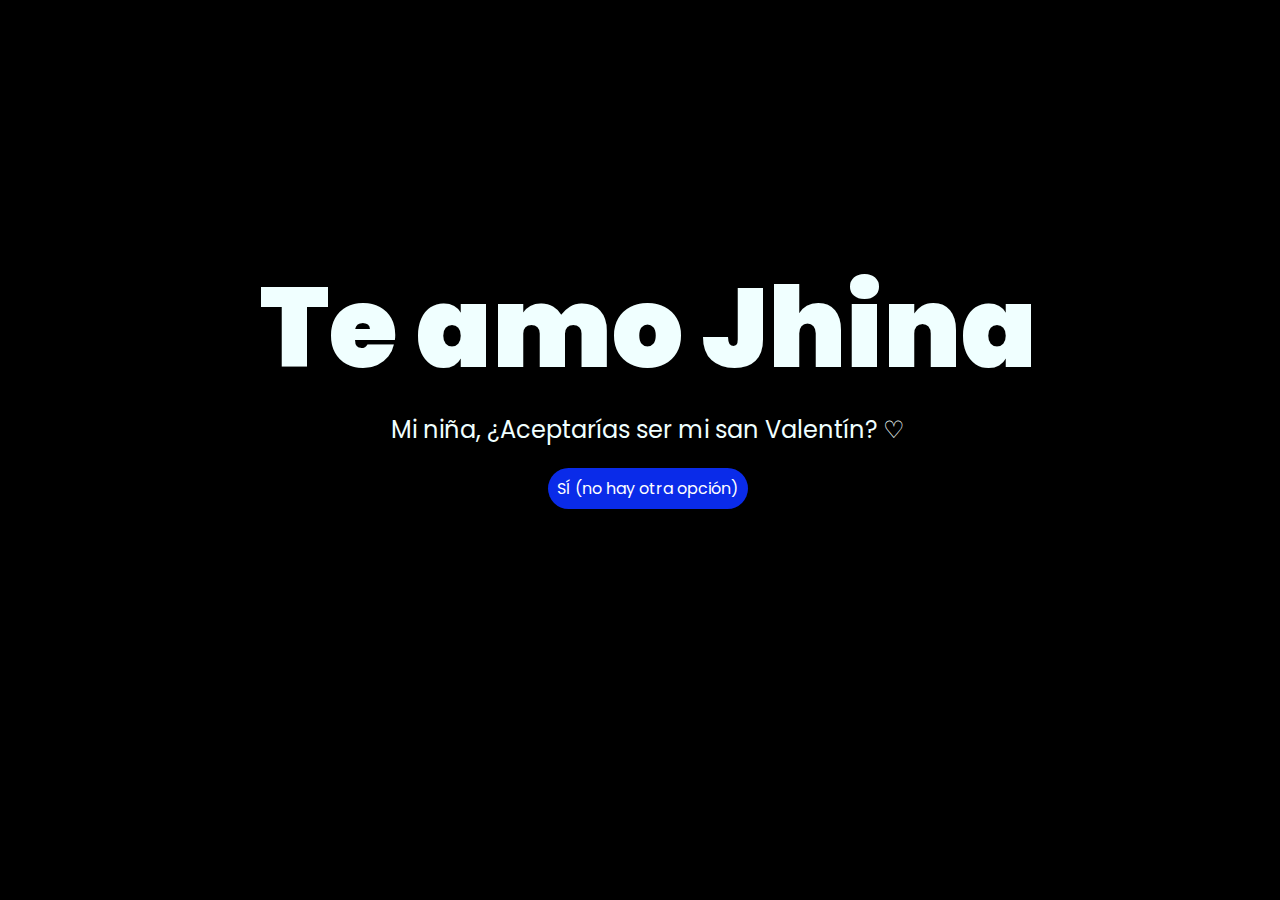
<file: index.html>
<!DOCTYPE html>
<html lang="es">

<head>
    <meta charset="UTF-8">
    <meta http-equiv="X-UA-Compatible" content="IE=edge">
    <meta name="viewport" content="width=device-width, initial-scale=1.0">
    <link rel="stylesheet" href="css/style.css">
    <link rel="icon" href="img/flowers.png" type="image/x-icon">
    <title>Flowers</title>
</head>

<body>
    <div class="greetings">
        <span>Te</span>
        <span>amo</span>
        <span>Jhina</span>

    </div>
    <div class="description">
        <span>Mi niña, ¿Aceptarías ser mi san Valentín? ♡</span>
    </div>
    <div class="button">
        <button class="botones">
            <a href="flower.html" style="color: #fff;">SÍ (no hay otra opción)</a>
        </button>
    </div>

</body>

</html>
</file>
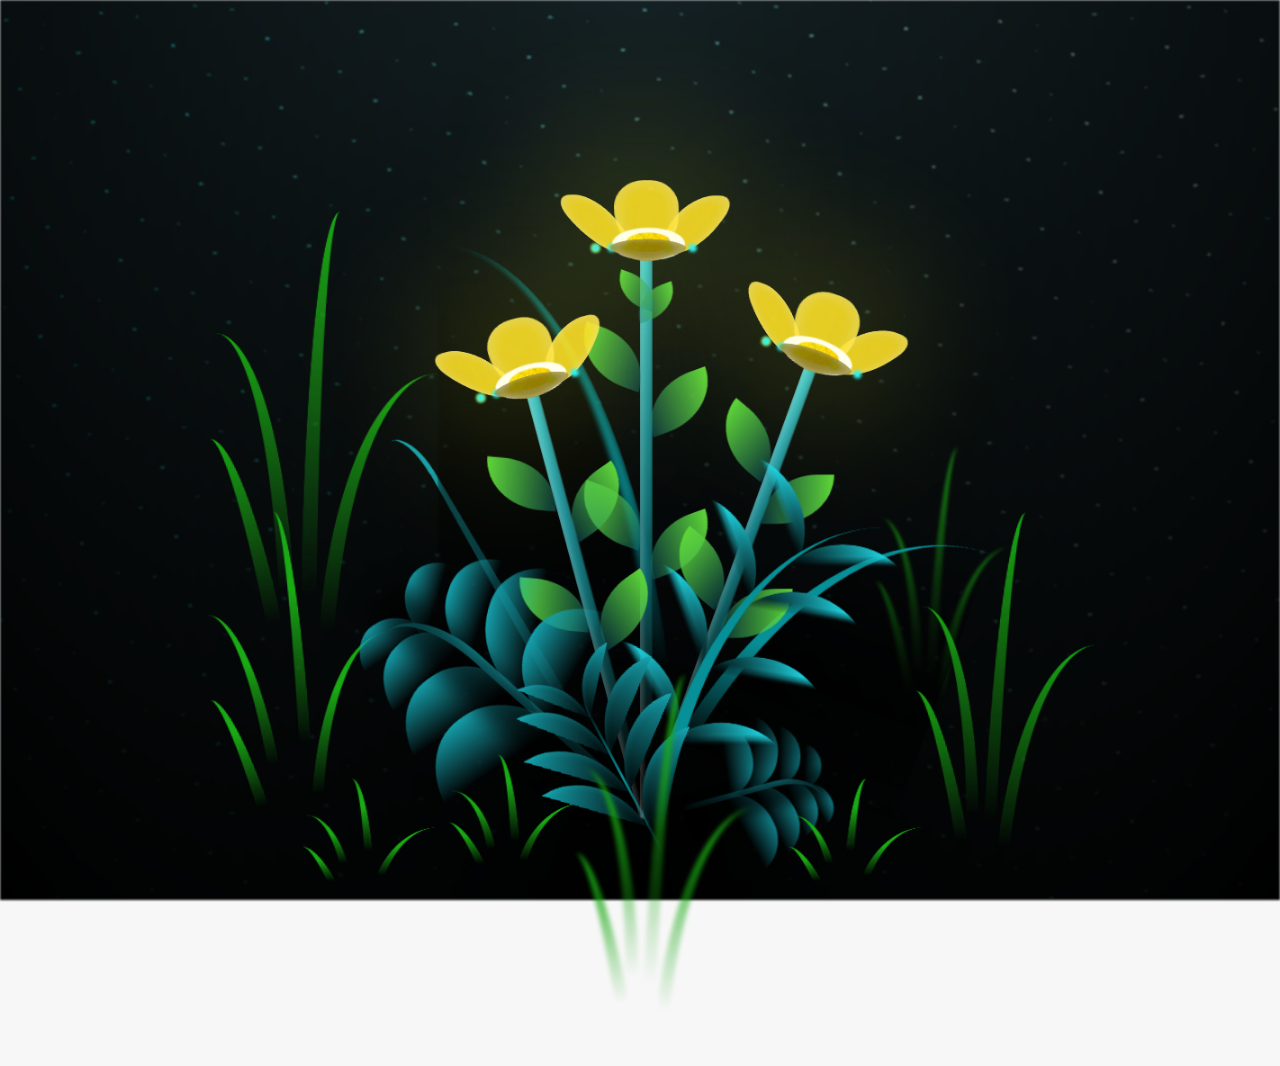
<file: flower.html>
<!DOCTYPE html>
<html lang="es">
  <head>
    <meta charset="UTF-8" />
    <meta http-equiv="X-UA-Compatible" content="IE=edge" />
    <meta name="viewport" content="width=device-width, initial-scale=1.0" />
    <link rel="stylesheet" href="css/main.css" />
    <link rel="icon" href="img/flowers.png" type="image/x-icon" />
    <title>Flower</title>
  </head>
  <body class="container">
    <audio src="sound/Ed Maverick - Ropa De Bazar (Audio) ft. BRATTY.mp3" autoplay loop></audio>
     
    </div>
    <h1 class="titulo">Jhina, mi amor, gracias por haber llegado a mi vida, y hacer de mis días los más felices, agradezco a Dios por haberte conocido.<br> <br>
      Espero que lo nuestro sea para todo la vida, te amo y te amaré hasta el último día de mi vida mi plinchecha hermosa.<br><br>
      Atte: Rony, tu gordito bello.</h1>
      
  
    <div class="night"></div>
    <div class="flowers">
      <div class="flower flower--1">
        <div class="flower__leafs flower__leafs--1">
          <div class="flower__leaf flower__leaf--1"></div>
          <div class="flower__leaf flower__leaf--2"></div>
          <div class="flower__leaf flower__leaf--3"></div>
          <div class="flower__leaf flower__leaf--4"></div>
          <div class="flower__white-circle"></div>

          <div class="flower__light flower__light--1"></div>
          <div class="flower__light flower__light--2"></div>
          <div class="flower__light flower__light--3"></div>
          <div class="flower__light flower__light--4"></div>
          <div class="flower__light flower__light--5"></div>
          <div class="flower__light flower__light--6"></div>
          <div class="flower__light flower__light--7"></div>
          <div class="flower__light flower__light--8"></div>
        </div>
        <div class="flower__line">
          <div class="flower__line__leaf flower__line__leaf--1"></div>
          <div class="flower__line__leaf flower__line__leaf--2"></div>
          <div class="flower__line__leaf flower__line__leaf--3"></div>
          <div class="flower__line__leaf flower__line__leaf--4"></div>
          <div class="flower__line__leaf flower__line__leaf--5"></div>
          <div class="flower__line__leaf flower__line__leaf--6"></div>
        </div>
      </div>

      <div class="flower flower--2">
        <div class="flower__leafs flower__leafs--2">
          <div class="flower__leaf flower__leaf--1"></div>
          <div class="flower__leaf flower__leaf--2"></div>
          <div class="flower__leaf flower__leaf--3"></div>
          <div class="flower__leaf flower__leaf--4"></div>
          <div class="flower__white-circle"></div>

          <div class="flower__light flower__light--1"></div>
          <div class="flower__light flower__light--2"></div>
          <div class="flower__light flower__light--3"></div>
          <div class="flower__light flower__light--4"></div>
          <div class="flower__light flower__light--5"></div>
          <div class="flower__light flower__light--6"></div>
          <div class="flower__light flower__light--7"></div>
          <div class="flower__light flower__light--8"></div>
        </div>
        <div class="flower__line">
          <div class="flower__line__leaf flower__line__leaf--1"></div>
          <div class="flower__line__leaf flower__line__leaf--2"></div>
          <div class="flower__line__leaf flower__line__leaf--3"></div>
          <div class="flower__line__leaf flower__line__leaf--4"></div>
        </div>
      </div>

      <div class="flower flower--3">
        <div class="flower__leafs flower__leafs--3">
          <div class="flower__leaf flower__leaf--1"></div>
          <div class="flower__leaf flower__leaf--2"></div>
          <div class="flower__leaf flower__leaf--3"></div>
          <div class="flower__leaf flower__leaf--4"></div>
          <div class="flower__white-circle"></div>

          <div class="flower__light flower__light--1"></div>
          <div class="flower__light flower__light--2"></div>
          <div class="flower__light flower__light--3"></div>
          <div class="flower__light flower__light--4"></div>
          <div class="flower__light flower__light--5"></div>
          <div class="flower__light flower__light--6"></div>
          <div class="flower__light flower__light--7"></div>
          <div class="flower__light flower__light--8"></div>
        </div>
        <div class="flower__line">
          <div class="flower__line__leaf flower__line__leaf--1"></div>
          <div class="flower__line__leaf flower__line__leaf--2"></div>
          <div class="flower__line__leaf flower__line__leaf--3"></div>
          <div class="flower__line__leaf flower__line__leaf--4"></div>
        </div>
      </div>

      <div class="grow-ans" style="--d: 1.2s">
        <div class="flower__g-long">
          <div class="flower__g-long__top"></div>
          <div class="flower__g-long__bottom"></div>
        </div>
      </div>

      <div class="growing-grass">
        <div class="flower__grass flower__grass--1">
          <div class="flower__grass--top"></div>
          <div class="flower__grass--bottom"></div>
          <div class="flower__grass__leaf flower__grass__leaf--1"></div>
          <div class="flower__grass__leaf flower__grass__leaf--2"></div>
          <div class="flower__grass__leaf flower__grass__leaf--3"></div>
          <div class="flower__grass__leaf flower__grass__leaf--4"></div>
          <div class="flower__grass__leaf flower__grass__leaf--5"></div>
          <div class="flower__grass__leaf flower__grass__leaf--6"></div>
          <div class="flower__grass__leaf flower__grass__leaf--7"></div>
          <div class="flower__grass__leaf flower__grass__leaf--8"></div>
          <div class="flower__grass__overlay"></div>
        </div>
      </div>

      <div class="growing-grass">
        <div class="flower__grass flower__grass--2">
          <div class="flower__grass--top"></div>
          <div class="flower__grass--bottom"></div>
          <div class="flower__grass__leaf flower__grass__leaf--1"></div>
          <div class="flower__grass__leaf flower__grass__leaf--2"></div>
          <div class="flower__grass__leaf flower__grass__leaf--3"></div>
          <div class="flower__grass__leaf flower__grass__leaf--4"></div>
          <div class="flower__grass__leaf flower__grass__leaf--5"></div>
          <div class="flower__grass__leaf flower__grass__leaf--6"></div>
          <div class="flower__grass__leaf flower__grass__leaf--7"></div>
          <div class="flower__grass__leaf flower__grass__leaf--8"></div>
          <div class="flower__grass__overlay"></div>
        </div>
      </div>

      <div class="grow-ans" style="--d: 2.4s">
        <div class="flower__g-right flower__g-right--1">
          <div class="leaf"></div>
        </div>
      </div>

      <div class="grow-ans" style="--d: 2.8s">
        <div class="flower__g-right flower__g-right--2">
          <div class="leaf"></div>
        </div>
      </div>

      <div class="grow-ans" style="--d: 2.8s">
        <div class="flower__g-front">
          <div
            class="flower__g-front__leaf-wrapper flower__g-front__leaf-wrapper--1"
          >
            <div class="flower__g-front__leaf"></div>
          </div>
          <div
            class="flower__g-front__leaf-wrapper flower__g-front__leaf-wrapper--2"
          >
            <div class="flower__g-front__leaf"></div>
          </div>
          <div
            class="flower__g-front__leaf-wrapper flower__g-front__leaf-wrapper--3"
          >
            <div class="flower__g-front__leaf"></div>
          </div>
          <div
            class="flower__g-front__leaf-wrapper flower__g-front__leaf-wrapper--4"
          >
            <div class="flower__g-front__leaf"></div>
          </div>
          <div
            class="flower__g-front__leaf-wrapper flower__g-front__leaf-wrapper--5"
          >
            <div class="flower__g-front__leaf"></div>
          </div>
          <div
            class="flower__g-front__leaf-wrapper flower__g-front__leaf-wrapper--6"
          >
            <div class="flower__g-front__leaf"></div>
          </div>
          <div
            class="flower__g-front__leaf-wrapper flower__g-front__leaf-wrapper--7"
          >
            <div class="flower__g-front__leaf"></div>
          </div>
          <div
            class="flower__g-front__leaf-wrapper flower__g-front__leaf-wrapper--8"
          >
            <div class="flower__g-front__leaf"></div>
          </div>
          <div class="flower__g-front__line"></div>
        </div>
      </div>

      <div class="grow-ans" style="--d: 3.2s">
        <div class="flower__g-fr">
          <div class="leaf"></div>
          <div class="flower__g-fr__leaf flower__g-fr__leaf--1"></div>
          <div class="flower__g-fr__leaf flower__g-fr__leaf--2"></div>
          <div class="flower__g-fr__leaf flower__g-fr__leaf--3"></div>
          <div class="flower__g-fr__leaf flower__g-fr__leaf--4"></div>
          <div class="flower__g-fr__leaf flower__g-fr__leaf--5"></div>
          <div class="flower__g-fr__leaf flower__g-fr__leaf--6"></div>
          <div class="flower__g-fr__leaf flower__g-fr__leaf--7"></div>
          <div class="flower__g-fr__leaf flower__g-fr__leaf--8"></div>
        </div>
      </div>

      <div class="long-g long-g--0">
        <div class="grow-ans" style="--d: 3s">
          <div class="leaf leaf--0"></div>
        </div>
        <div class="grow-ans" style="--d: 2.2s">
          <div class="leaf leaf--1"></div>
        </div>
        <div class="grow-ans" style="--d: 3.4s">
          <div class="leaf leaf--2"></div>
        </div>
        <div class="grow-ans" style="--d: 3.6s">
          <div class="leaf leaf--3"></div>
        </div>
      </div>

      <div class="long-g long-g--1">
        <div class="grow-ans" style="--d: 3.6s">
          <div class="leaf leaf--0"></div>
        </div>
        <div class="grow-ans" style="--d: 3.8s">
          <div class="leaf leaf--1"></div>
        </div>
        <div class="grow-ans" style="--d: 4s">
          <div class="leaf leaf--2"></div>
        </div>
        <div class="grow-ans" style="--d: 4.2s">
          <div class="leaf leaf--3"></div>
        </div>
      </div>

      <div class="long-g long-g--2">
        <div class="grow-ans" style="--d: 4s">
          <div class="leaf leaf--0"></div>
        </div>
        <div class="grow-ans" style="--d: 4.2s">
          <div class="leaf leaf--1"></div>
        </div>
        <div class="grow-ans" style="--d: 4.4s">
          <div class="leaf leaf--2"></div>
        </div>
        <div class="grow-ans" style="--d: 4.6s">
          <div class="leaf leaf--3"></div>
        </div>
      </div>

      <div class="long-g long-g--3">
        <div class="grow-ans" style="--d: 4s">
          <div class="leaf leaf--0"></div>
        </div>
        <div class="grow-ans" style="--d: 4.2s">
          <div class="leaf leaf--1"></div>
        </div>
        <div class="grow-ans" style="--d: 3s">
          <div class="leaf leaf--2"></div>
        </div>
        <div class="grow-ans" style="--d: 3.6s">
          <div class="leaf leaf--3"></div>
        </div>
      </div>

      <div class="long-g long-g--4">
        <div class="grow-ans" style="--d: 4s">
          <div class="leaf leaf--0"></div>
        </div>
        <div class="grow-ans" style="--d: 4.2s">
          <div class="leaf leaf--1"></div>
        </div>
        <div class="grow-ans" style="--d: 3s">
          <div class="leaf leaf--2"></div>
        </div>
        <div class="grow-ans" style="--d: 3.6s">
          <div class="leaf leaf--3"></div>
        </div>
      </div>

      <div class="long-g long-g--5">
        <div class="grow-ans" style="--d: 4s">
          <div class="leaf leaf--0"></div>
        </div>
        <div class="grow-ans" style="--d: 4.2s">
          <div class="leaf leaf--1"></div>
        </div>
        <div class="grow-ans" style="--d: 3s">
          <div class="leaf leaf--2"></div>
        </div>
        <div class="grow-ans" style="--d: 3.6s">
          <div class="leaf leaf--3"></div>
        </div>
      </div>

      <div class="long-g long-g--6">
        <div class="grow-ans" style="--d: 4.2s">
          <div class="leaf leaf--0"></div>
        </div>
        <div class="grow-ans" style="--d: 4.4s">
          <div class="leaf leaf--1"></div>
        </div>
        <div class="grow-ans" style="--d: 4.6s">
          <div class="leaf leaf--2"></div>
        </div>
        <div class="grow-ans" style="--d: 4.8s">
          <div class="leaf leaf--3"></div>
        </div>
      </div>

      <div class="long-g long-g--7">
        <div class="grow-ans" style="--d: 3s">
          <div class="leaf leaf--0"></div>
        </div>
        <div class="grow-ans" style="--d: 3.2s">
          <div class="leaf leaf--1"></div>
        </div>
        <div class="grow-ans" style="--d: 3.5s">
          <div class="leaf leaf--2"></div>
        </div>
        <div class="grow-ans" style="--d: 3.6s">
          <div class="leaf leaf--3"></div>
        </div>
      </div>
    </div>
    <script src="anim.js"></script>
    <script src="main.js"></script>
  </body>
</html>
</file>
<file: css/style.css>
@import url('https://fonts.googleapis.com/css2?family=Poppins:ital,wght@0,500;1,900&display=swap');
*{
    font-family: 'Poppins',cursive;
}
body{
    color: azure;
    width: 100%;
    height: 82vh;
    display: flex;
    flex-direction: column;
    align-items: center;
    justify-content: center;
    background-color: black;
    /* padding-top: -30; */
}

.botones{
    padding: 9px;
    border-radius: 80px;
    background-color: transparent;
    border: none;
}

.botones a{
    background-color: #0a2be9;
    padding: 9px;
    border-radius: 80px;
    -webkit-border-radius: 80px;
    -moz-border-radius: 80px;
    -ms-border-radius: 80px;
    -o-border-radius: 80px;

}

.botones a:focus{
    background-color: rgb(50, 194, 194);
}

.greetings{
    font-size: 7rem;
    font-weight: 900;
}
.greetings > span{
    animation: glow 2.5s ease-in-out infinite;
}
@keyframes glow{
    0%, 100%{
        color: #fff;
        text-shadow: 0 0 12px #39c6d6, 0 0 50px #39c6d6, 0 0 100px #39c6d6;
    }
    10%, 90%{
        color: #111;
        text-shadow: none;
    }
}
.greetings > span:nth-child(2){
    animation-delay: .2s ;
}
.greetings > span:nth-child(3){
    animation-delay: .4s ;
}
.greetings > span:nth-child(4){
    animation-delay: .6s;
}
.greetings > span:nth-child(5){
    animation-delay: .8s;
}
.greetings > span:nth-child(6){
    animation-delay: 1s;
}

.description{
    font-size: 1.5rem;
    margin-bottom: 20px;
}

.button a{
    text-decoration: none;
    font-size: 1rem;
    color: #111;
}

@media screen and (max-width:574px){
    .greetings{
        display: block;
        font-size: 4rem;
        font-weight: 800;
        text-align: center;
    }
    .description{
        font-size: 2rem;
    }
    
    .button a{
        font-size: 1rem;
    }
}
</file>
<file: css/main.css>
*,
*::after,
*::before {
  padding: 0;
  margin: 0;
  box-sizing: border-box;
}

:root {
  --dark-color: #000;
}

body {
  display: flex;
  align-items: flex-end;
  justify-content: center;
  min-height: 100vh;
  background-color: var(--dark-color);
  overflow: hidden;
  perspective: 1000px;
}

#lyrics {
  font-size: 28px;
  font-family: "Franklin Gothic Medium", "Arial Narrow", Arial, sans-serif;
  color: white;
  position: absolute;
  margin-bottom: 20%;
  z-index: 1;
  font-weight: bold;
  letter-spacing: 4px;
}
@media only screen and (max-width: 600px) {
  /* Estilos específicos para dispositivos con un ancho máximo de 600px */
  #lyrics {
      font-size: 14px; /* Reduce el tamaño del texto para dispositivos más pequeños */
      margin-bottom: 530px;
      letter-spacing: 3px;
  }

}
.titulo {
  margin-bottom: 180px;
  font-family: "Comic Sans MS", Arial, sans-serif;
  color: yellow;
  position: absolute;
  font-weight: bold;
  letter-spacing: 4px;
  opacity: 0;
  animation: fadeIn 3s ease-in-out forwards;
  text-align: center;
}
@keyframes fadeIn {
  from {
    opacity: 0;
  }
  to {
    opacity: 1;
  }
}

.night {
  z-index: -1;
  position: absolute;
  left: 50%;
  top: 0;
  transform: translateX(-50%);
  width: 100%;
  height: 100%;
  filter: blur(0.1vmin);
  background-image: radial-gradient(
      ellipse at top,
      transparent 0%,
      var(--dark-color)
    ),
    radial-gradient(
      ellipse at bottom,
      var(--dark-color),
      rgba(145, 233, 255, 0.2)
    ),
    repeating-linear-gradient(
      220deg,
      rgb(0, 0, 0) 0px,
      rgb(0, 0, 0) 19px,
      transparent 19px,
      transparent 22px
    ),
    repeating-linear-gradient(
      189deg,
      rgb(0, 0, 0) 0px,
      rgb(0, 0, 0) 19px,
      transparent 19px,
      transparent 22px
    ),
    repeating-linear-gradient(
      148deg,
      rgb(0, 0, 0) 0px,
      rgb(0, 0, 0) 19px,
      transparent 19px,
      transparent 22px
    ),
    linear-gradient(90deg, rgb(0, 255, 250), rgb(240, 240, 240));
}

.flowers {
  position: relative;
  transform: scale(0.9);
  /*margin-bottom: 100px;
  */
}

@media only screen and (max-width: 600px) {
  /* Estilos específicos para dispositivos con un ancho máximo de 600px */
.flowers {
      font-size: 14px;
      margin-bottom: 35%;
      letter-spacing: 3px;
      transform: scale(1.0);
}

}

.flower {
  position: absolute;
  bottom: 10vmin;
  transform-origin: bottom center;
  z-index: 10;
  --fl-speed: 0.8s;
}
.flower--1 {
  -webkit-animation: moving-flower-1 4s linear infinite;
  animation: moving-flower-1 4s linear infinite;
}
.flower--1 .flower__line {
  height: 70vmin;
  -webkit-animation-delay: 0.3s;
  animation-delay: 0.3s;
}
.flower--1 .flower__line__leaf--1 {
  -webkit-animation: blooming-leaf-right var(--fl-speed) 1.6s backwards;
  animation: blooming-leaf-right var(--fl-speed) 1.6s backwards;
}
.flower--1 .flower__line__leaf--2 {
  -webkit-animation: blooming-leaf-right var(--fl-speed) 1.4s backwards;
  animation: blooming-leaf-right var(--fl-speed) 1.4s backwards;
}
.flower--1 .flower__line__leaf--3 {
  -webkit-animation: blooming-leaf-left var(--fl-speed) 1.2s backwards;
  animation: blooming-leaf-left var(--fl-speed) 1.2s backwards;
}
.flower--1 .flower__line__leaf--4 {
  -webkit-animation: blooming-leaf-left var(--fl-speed) 1s backwards;
  animation: blooming-leaf-left var(--fl-speed) 1s backwards;
}
.flower--1 .flower__line__leaf--5 {
  -webkit-animation: blooming-leaf-right var(--fl-speed) 1.8s backwards;
  animation: blooming-leaf-right var(--fl-speed) 1.8s backwards;
}
.flower--1 .flower__line__leaf--6 {
  -webkit-animation: blooming-leaf-left var(--fl-speed) 2s backwards;
  animation: blooming-leaf-left var(--fl-speed) 2s backwards;
}
.flower--2 {
  left: 50%;
  transform: rotate(20deg);
  -webkit-animation: moving-flower-2 4s linear infinite;
  animation: moving-flower-2 4s linear infinite;
}
.flower--2 .flower__line {
  height: 60vmin;
  -webkit-animation-delay: 0.6s;
  animation-delay: 0.6s;
}
.flower--2 .flower__line__leaf--1 {
  -webkit-animation: blooming-leaf-right var(--fl-speed) 1.9s backwards;
  animation: blooming-leaf-right var(--fl-speed) 1.9s backwards;
}
.flower--2 .flower__line__leaf--2 {
  -webkit-animation: blooming-leaf-right var(--fl-speed) 1.7s backwards;
  animation: blooming-leaf-right var(--fl-speed) 1.7s backwards;
}
.flower--2 .flower__line__leaf--3 {
  -webkit-animation: blooming-leaf-left var(--fl-speed) 1.5s backwards;
  animation: blooming-leaf-left var(--fl-speed) 1.5s backwards;
}
.flower--2 .flower__line__leaf--4 {
  -webkit-animation: blooming-leaf-left var(--fl-speed) 1.3s backwards;
  animation: blooming-leaf-left var(--fl-speed) 1.3s backwards;
}
.flower--3 {
  left: 50%;
  transform: rotate(-15deg);
  -webkit-animation: moving-flower-3 4s linear infinite;
  animation: moving-flower-3 4s linear infinite;
}
.flower--3 .flower__line {
  -webkit-animation-delay: 0.9s;
  animation-delay: 0.9s;
}
.flower--3 .flower__line__leaf--1 {
  -webkit-animation: blooming-leaf-right var(--fl-speed) 2.5s backwards;
  animation: blooming-leaf-right var(--fl-speed) 2.5s backwards;
}
.flower--3 .flower__line__leaf--2 {
  -webkit-animation: blooming-leaf-right var(--fl-speed) 2.3s backwards;
  animation: blooming-leaf-right var(--fl-speed) 2.3s backwards;
}
.flower--3 .flower__line__leaf--3 {
  -webkit-animation: blooming-leaf-left var(--fl-speed) 2.1s backwards;
  animation: blooming-leaf-left var(--fl-speed) 2.1s backwards;
}
.flower--3 .flower__line__leaf--4 {
  -webkit-animation: blooming-leaf-left var(--fl-speed) 1.9s backwards;
  animation: blooming-leaf-left var(--fl-speed) 1.9s backwards;
}
.flower__leafs {
  position: relative;
  -webkit-animation: blooming-flower 2s backwards;
  animation: blooming-flower 2s backwards;
}
.flower__leafs--1 {
  -webkit-animation-delay: 1.1s;
  animation-delay: 1.1s;
}
.flower__leafs--2 {
  -webkit-animation-delay: 1.4s;
  animation-delay: 1.4s;
}
.flower__leafs--3 {
  -webkit-animation-delay: 1.7s;
  animation-delay: 1.7s;
}
.flower__leafs::after {
  content: "";
  position: absolute;
  left: 0;
  top: 0;
  transform: translate(-50%, -100%);
  width: 8vmin;
  height: 8vmin;
  background-color: #f9fd25;
  /* background-color: #fd2525; */
  filter: blur(10vmin);
}
.flower__leaf {
  position: absolute;
  bottom: 0;
  left: 50%;
  width: 8vmin;
  height: 11vmin;
  border-radius: 51% 49% 47% 53%/44% 45% 55% 69%;
  background-color: #253bfd;
  background-color: #fddd25;
  transform-origin: bottom center;
  opacity: 0.9;
  box-shadow: inset 0 0 2vmin rgba(255, 255, 255, 0.5);
}
.flower__leaf--1 {
  transform: translate(-10%, 1%) rotateY(40deg) rotateX(-50deg);
}
.flower__leaf--2 {
  transform: translate(-50%, -4%) rotateX(40deg);
}
.flower__leaf--3 {
  transform: translate(-90%, 0%) rotateY(45deg) rotateX(50deg);
}
.flower__leaf--4 {
  width: 8vmin;
  height: 8vmin;
  transform-origin: bottom left;
  border-radius: 4vmin 10vmin 4vmin 4vmin;
  transform: translate(0%, 18%) rotateX(70deg) rotate(-43deg);
  background-color: #7c6901;
  z-index: 1;
  opacity: 0.8;
}
.flower__white-circle {
  position: absolute;
  left: -3.5vmin;
  top: -3vmin;
  width: 9vmin;
  height: 4vmin;
  border-radius: 50%;
  background-color: #fff;
}
.flower__white-circle::after {
  content: "";
  position: absolute;
  left: 50%;
  top: 45%;
  transform: translate(-50%, -50%);
  width: 60%;
  height: 60%;
  border-radius: inherit;
  background-image: repeating-linear-gradient(
      135deg,
      rgba(0, 0, 0, 0.03) 0px,
      rgba(0, 0, 0, 0.03) 1px,
      transparent 1px,
      transparent 12px
    ),
    repeating-linear-gradient(
      45deg,
      rgba(0, 0, 0, 0.03) 0px,
      rgba(0, 0, 0, 0.03) 1px,
      transparent 1px,
      transparent 12px
    ),
    repeating-linear-gradient(
      67.5deg,
      rgba(0, 0, 0, 0.03) 0px,
      rgba(0, 0, 0, 0.03) 1px,
      transparent 1px,
      transparent 12px
    ),
    repeating-linear-gradient(
      135deg,
      rgba(0, 0, 0, 0.03) 0px,
      rgba(0, 0, 0, 0.03) 1px,
      transparent 1px,
      transparent 12px
    ),
    repeating-linear-gradient(
      45deg,
      rgba(0, 0, 0, 0.03) 0px,
      rgba(0, 0, 0, 0.03) 1px,
      transparent 1px,
      transparent 12px
    ),
    repeating-linear-gradient(
      112.5deg,
      rgba(0, 0, 0, 0.03) 0px,
      rgba(0, 0, 0, 0.03) 1px,
      transparent 1px,
      transparent 12px
    ),
    repeating-linear-gradient(
      112.5deg,
      rgba(0, 0, 0, 0.03) 0px,
      rgba(0, 0, 0, 0.03) 1px,
      transparent 1px,
      transparent 12px
    ),
    repeating-linear-gradient(
      45deg,
      rgba(0, 0, 0, 0.03) 0px,
      rgba(0, 0, 0, 0.03) 1px,
      transparent 1px,
      transparent 12px
    ),
    repeating-linear-gradient(
      22.5deg,
      rgba(0, 0, 0, 0.03) 0px,
      rgba(0, 0, 0, 0.03) 1px,
      transparent 1px,
      transparent 12px
    ),
    repeating-linear-gradient(
      45deg,
      rgba(0, 0, 0, 0.03) 0px,
      rgba(0, 0, 0, 0.03) 1px,
      transparent 1px,
      transparent 12px
    ),
    repeating-linear-gradient(
      22.5deg,
      rgba(0, 0, 0, 0.03) 0px,
      rgba(0, 0, 0, 0.03) 1px,
      transparent 1px,
      transparent 12px
    ),
    repeating-linear-gradient(
      135deg,
      rgba(0, 0, 0, 0.03) 0px,
      rgba(0, 0, 0, 0.03) 1px,
      transparent 1px,
      transparent 12px
    ),
    repeating-linear-gradient(
      157.5deg,
      rgba(0, 0, 0, 0.03) 0px,
      rgba(0, 0, 0, 0.03) 1px,
      transparent 1px,
      transparent 12px
    ),
    repeating-linear-gradient(
      67.5deg,
      rgba(0, 0, 0, 0.03) 0px,
      rgba(0, 0, 0, 0.03) 1px,
      transparent 1px,
      transparent 12px
    ),
    repeating-linear-gradient(
      67.5deg,
      rgba(0, 0, 0, 0.03) 0px,
      rgba(0, 0, 0, 0.03) 1px,
      transparent 1px,
      transparent 12px
    ),
    linear-gradient(90deg, rgb(255, 235, 18), rgb(255, 206, 0));
}
.flower__line {
  height: 55vmin;
  width: 1.5vmin;
  background-image: linear-gradient(
      to left,
      rgba(0, 0, 0, 0.2),
      transparent,
      rgba(255, 255, 255, 0.2)
    ),
    linear-gradient(to top, transparent 10%, #14757a, #39c6d6);
  box-shadow: inset 0 0 2px rgba(0, 0, 0, 0.5);
  -webkit-animation: grow-flower-tree 4s backwards;
  animation: grow-flower-tree 4s backwards;
}
.flower__line__leaf {
  --w: 7vmin;
  --h: calc(var(--w) + 2vmin);
  position: absolute;
  top: 20%;
  left: 90%;
  width: var(--w);
  height: var(--h);
  border-top-right-radius: var(--h);
  border-bottom-left-radius: var(--h);
  background-image: linear-gradient(to top, rgba(20, 117, 122, 0.4), #5ed639);
}
.flower__line__leaf--1 {
  transform: rotate(70deg) rotateY(30deg);
}
.flower__line__leaf--2 {
  top: 45%;
  transform: rotate(70deg) rotateY(30deg);
}
.flower__line__leaf--3,
.flower__line__leaf--4,
.flower__line__leaf--6 {
  border-top-right-radius: 0;
  border-bottom-left-radius: 0;
  border-top-left-radius: var(--h);
  border-bottom-right-radius: var(--h);
  left: -460%;
  top: 12%;
  transform: rotate(-70deg) rotateY(30deg);
}
.flower__line__leaf--4 {
  top: 40%;
}
.flower__line__leaf--5 {
  top: 0;
  transform-origin: left;
  transform: rotate(70deg) rotateY(30deg) scale(0.6);
}
.flower__line__leaf--6 {
  top: -2%;
  left: -450%;
  transform-origin: right;
  transform: rotate(-70deg) rotateY(30deg) scale(0.6);
}
.flower__light {
  position: absolute;
  bottom: 0vmin;
  width: 1vmin;
  height: 1vmin;
  background-color: rgb(255, 251, 0);
  border-radius: 50%;
  filter: blur(0.2vmin);
  -webkit-animation: light-ans 4s linear infinite backwards;
  animation: light-ans 4s linear infinite backwards;
}
.flower__light:nth-child(odd) {
  background-color: #23f0ff;
}
.flower__light--1 {
  left: -2vmin;
  -webkit-animation-delay: 1s;
  animation-delay: 1s;
}
.flower__light--2 {
  left: 3vmin;
  -webkit-animation-delay: 0.5s;
  animation-delay: 0.5s;
}
.flower__light--3 {
  left: -6vmin;
  -webkit-animation-delay: 0.3s;
  animation-delay: 0.3s;
}
.flower__light--4 {
  left: 6vmin;
  -webkit-animation-delay: 0.9s;
  animation-delay: 0.9s;
}
.flower__light--5 {
  left: -1vmin;
  -webkit-animation-delay: 1.5s;
  animation-delay: 1.5s;
}
.flower__light--6 {
  left: -4vmin;
  -webkit-animation-delay: 3s;
  animation-delay: 3s;
}
.flower__light--7 {
  left: 3vmin;
  -webkit-animation-delay: 2s;
  animation-delay: 2s;
}
.flower__light--8 {
  left: -6vmin;
  -webkit-animation-delay: 3.5s;
  animation-delay: 3.5s;
}
.flower__grass {
  --c: #159faa;
  --line-w: 1.5vmin;
  position: absolute;
  bottom: 12vmin;
  left: -7vmin;
  display: flex;
  flex-direction: column;
  align-items: flex-end;
  z-index: 20;
  transform-origin: bottom center;
  transform: rotate(-48deg) rotateY(40deg);
}
.flower__grass--1 {
  -webkit-animation: moving-grass 2s linear infinite;
  animation: moving-grass 2s linear infinite;
}
.flower__grass--2 {
  left: 2vmin;
  bottom: 10vmin;
  transform: scale(0.5) rotate(75deg) rotateX(10deg) rotateY(-200deg);
  opacity: 0.8;
  z-index: 0;
  -webkit-animation: moving-grass--2 1.5s linear infinite;
  animation: moving-grass--2 1.5s linear infinite;
}
.flower__grass--top {
  width: 7vmin;
  height: 10vmin;
  border-top-right-radius: 100%;
  border-right: var(--line-w) solid var(--c);
  transform-origin: bottom center;
  transform: rotate(-2deg);
}
.flower__grass--bottom {
  margin-top: -2px;
  width: var(--line-w);
  height: 25vmin;
  background-image: linear-gradient(to top, transparent, var(--c));
}
.flower__grass__leaf {
  --size: 10vmin;
  position: absolute;
  width: calc(var(--size) * 2.1);
  height: var(--size);
  border-top-left-radius: var(--size);
  border-top-right-radius: var(--size);
  background-image: linear-gradient(
    to top,
    transparent,
    transparent 30%,
    var(--c)
  );
  z-index: 100;
}
.flower__grass__leaf--1 {
  top: -6%;
  left: 30%;
  --size: 6vmin;
  transform: rotate(-20deg);
  -webkit-animation: growing-grass-ans--1 2s 2.6s backwards;
  animation: growing-grass-ans--1 2s 2.6s backwards;
}
@-webkit-keyframes growing-grass-ans--1 {
  0% {
    transform-origin: bottom left;
    transform: rotate(-20deg) scale(0);
  }
}
@keyframes growing-grass-ans--1 {
  0% {
    transform-origin: bottom left;
    transform: rotate(-20deg) scale(0);
  }
}
.flower__grass__leaf--2 {
  top: -5%;
  left: -110%;
  --size: 6vmin;
  transform: rotate(10deg);
  -webkit-animation: growing-grass-ans--2 2s 2.4s linear backwards;
  animation: growing-grass-ans--2 2s 2.4s linear backwards;
}
@-webkit-keyframes growing-grass-ans--2 {
  0% {
    transform-origin: bottom right;
    transform: rotate(10deg) scale(0);
  }
}
@keyframes growing-grass-ans--2 {
  0% {
    transform-origin: bottom right;
    transform: rotate(10deg) scale(0);
  }
}
.flower__grass__leaf--3 {
  top: 5%;
  left: 60%;
  --size: 8vmin;
  transform: rotate(-18deg) rotateX(-20deg);
  -webkit-animation: growing-grass-ans--3 2s 2.2s linear backwards;
  animation: growing-grass-ans--3 2s 2.2s linear backwards;
}
@-webkit-keyframes growing-grass-ans--3 {
  0% {
    transform-origin: bottom left;
    transform: rotate(-18deg) rotateX(-20deg) scale(0);
  }
}
@keyframes growing-grass-ans--3 {
  0% {
    transform-origin: bottom left;
    transform: rotate(-18deg) rotateX(-20deg) scale(0);
  }
}
.flower__grass__leaf--4 {
  top: 6%;
  left: -135%;
  --size: 8vmin;
  transform: rotate(2deg);
  -webkit-animation: growing-grass-ans--4 2s 2s linear backwards;
  animation: growing-grass-ans--4 2s 2s linear backwards;
}
@-webkit-keyframes growing-grass-ans--4 {
  0% {
    transform-origin: bottom right;
    transform: rotate(2deg) scale(0);
  }
}
@keyframes growing-grass-ans--4 {
  0% {
    transform-origin: bottom right;
    transform: rotate(2deg) scale(0);
  }
}
.flower__grass__leaf--5 {
  top: 20%;
  left: 60%;
  --size: 10vmin;
  transform: rotate(-24deg) rotateX(-20deg);
  -webkit-animation: growing-grass-ans--5 2s 1.8s linear backwards;
  animation: growing-grass-ans--5 2s 1.8s linear backwards;
}
@-webkit-keyframes growing-grass-ans--5 {
  0% {
    transform-origin: bottom left;
    transform: rotate(-24deg) rotateX(-20deg) scale(0);
  }
}
@keyframes growing-grass-ans--5 {
  0% {
    transform-origin: bottom left;
    transform: rotate(-24deg) rotateX(-20deg) scale(0);
  }
}
.flower__grass__leaf--6 {
  top: 22%;
  left: -180%;
  --size: 10vmin;
  transform: rotate(10deg);
  -webkit-animation: growing-grass-ans--6 2s 1.6s linear backwards;
  animation: growing-grass-ans--6 2s 1.6s linear backwards;
}
@-webkit-keyframes growing-grass-ans--6 {
  0% {
    transform-origin: bottom right;
    transform: rotate(10deg) scale(0);
  }
}
@keyframes growing-grass-ans--6 {
  0% {
    transform-origin: bottom right;
    transform: rotate(10deg) scale(0);
  }
}
.flower__grass__leaf--7 {
  top: 39%;
  left: 70%;
  --size: 10vmin;
  transform: rotate(-10deg);
  -webkit-animation: growing-grass-ans--7 2s 1.4s linear backwards;
  animation: growing-grass-ans--7 2s 1.4s linear backwards;
}
@-webkit-keyframes growing-grass-ans--7 {
  0% {
    transform-origin: bottom left;
    transform: rotate(-10deg) scale(0);
  }
}
@keyframes growing-grass-ans--7 {
  0% {
    transform-origin: bottom left;
    transform: rotate(-10deg) scale(0);
  }
}
.flower__grass__leaf--8 {
  top: 40%;
  left: -215%;
  --size: 11vmin;
  transform: rotate(10deg);
  -webkit-animation: growing-grass-ans--8 2s 1.2s linear backwards;
  animation: growing-grass-ans--8 2s 1.2s linear backwards;
}
@-webkit-keyframes growing-grass-ans--8 {
  0% {
    transform-origin: bottom right;
    transform: rotate(10deg) scale(0);
  }
}
@keyframes growing-grass-ans--8 {
  0% {
    transform-origin: bottom right;
    transform: rotate(10deg) scale(0);
  }
}
.flower__grass__overlay {
  position: absolute;
  top: -10%;
  right: 0%;
  width: 100%;
  height: 100%;
  background-color: rgba(0, 0, 0, 0.6);
  filter: blur(1.5vmin);
  z-index: 100;
}
.flower__g-long {
  --w: 2vmin;
  --h: 6vmin;
  --c: #159faa;
  position: absolute;
  bottom: 10vmin;
  left: -3vmin;
  transform-origin: bottom center;
  transform: rotate(-30deg) rotateY(-20deg);
  display: flex;
  flex-direction: column;
  align-items: flex-end;
  -webkit-animation: flower-g-long-ans 3s linear infinite;
  animation: flower-g-long-ans 3s linear infinite;
}
@-webkit-keyframes flower-g-long-ans {
  0%,
  100% {
    transform: rotate(-30deg) rotateY(-20deg);
  }
  50% {
    transform: rotate(-32deg) rotateY(-20deg);
  }
}
@keyframes flower-g-long-ans {
  0%,
  100% {
    transform: rotate(-30deg) rotateY(-20deg);
  }
  50% {
    transform: rotate(-32deg) rotateY(-20deg);
  }
}
.flower__g-long__top {
  top: calc(var(--h) * -1);
  width: calc(var(--w) + 1vmin);
  height: var(--h);
  border-top-right-radius: 100%;
  border-right: 0.7vmin solid var(--c);
  transform: translate(-0.7vmin, 1vmin);
}
.flower__g-long__bottom {
  width: var(--w);
  height: 50vmin;
  transform-origin: bottom center;
  background-image: linear-gradient(to top, transparent 30%, var(--c));
  box-shadow: inset 0 0 2px rgba(0, 0, 0, 0.5);
  -webkit-clip-path: polygon(35% 0, 65% 1%, 100% 100%, 0% 100%);
  clip-path: polygon(35% 0, 65% 1%, 100% 100%, 0% 100%);
}
.flower__g-right {
  position: absolute;
  bottom: 6vmin;
  left: -2vmin;
  transform-origin: bottom left;
  transform: rotate(20deg);
}
.flower__g-right .leaf {
  width: 30vmin;
  height: 50vmin;
  border-top-left-radius: 100%;
  border-left: 2vmin solid #079097;
  background-image: linear-gradient(
    to bottom,
    transparent,
    var(--dark-color) 60%
  );
  -webkit-mask-image: linear-gradient(to top, transparent 30%, #079097 60%);
}
.flower__g-right--1 {
  -webkit-animation: flower-g-right-ans 2.5s linear infinite;
  animation: flower-g-right-ans 2.5s linear infinite;
}
.flower__g-right--2 {
  left: 5vmin;
  transform: rotateY(-180deg);
  -webkit-animation: flower-g-right-ans--2 3s linear infinite;
  animation: flower-g-right-ans--2 3s linear infinite;
}
.flower__g-right--2 .leaf {
  height: 75vmin;
  filter: blur(0.3vmin);
  opacity: 0.8;
}
@-webkit-keyframes flower-g-right-ans {
  0%,
  100% {
    transform: rotate(20deg);
  }
  50% {
    transform: rotate(24deg) rotateX(-20deg);
  }
}
@keyframes flower-g-right-ans {
  0%,
  100% {
    transform: rotate(20deg);
  }
  50% {
    transform: rotate(24deg) rotateX(-20deg);
  }
}
@-webkit-keyframes flower-g-right-ans--2 {
  0%,
  100% {
    transform: rotateY(-180deg) rotate(0deg) rotateX(-20deg);
  }
  50% {
    transform: rotateY(-180deg) rotate(6deg) rotateX(-20deg);
  }
}
@keyframes flower-g-right-ans--2 {
  0%,
  100% {
    transform: rotateY(-180deg) rotate(0deg) rotateX(-20deg);
  }
  50% {
    transform: rotateY(-180deg) rotate(6deg) rotateX(-20deg);
  }
}
.flower__g-front {
  position: absolute;
  bottom: 6vmin;
  left: 2.5vmin;
  z-index: 100;
  transform-origin: bottom center;
  transform: rotate(-28deg) rotateY(30deg) scale(1.04);
  -webkit-animation: flower__g-front-ans 2s linear infinite;
  animation: flower__g-front-ans 2s linear infinite;
}
@-webkit-keyframes flower__g-front-ans {
  0%,
  100% {
    transform: rotate(-28deg) rotateY(30deg) scale(1.04);
  }
  50% {
    transform: rotate(-35deg) rotateY(40deg) scale(1.04);
  }
}
@keyframes flower__g-front-ans {
  0%,
  100% {
    transform: rotate(-28deg) rotateY(30deg) scale(1.04);
  }
  50% {
    transform: rotate(-35deg) rotateY(40deg) scale(1.04);
  }
}
.flower__g-front__line {
  width: 0.3vmin;
  height: 20vmin;
  background-image: linear-gradient(
    to top,
    transparent,
    #079097,
    transparent 100%
  );
  position: relative;
}
.flower__g-front__leaf-wrapper {
  position: absolute;
  top: 0;
  left: 0;
  transform-origin: bottom left;
  transform: rotate(10deg);
}
.flower__g-front__leaf-wrapper:nth-child(even) {
  left: 0vmin;
  transform: rotateY(-180deg) rotate(5deg);
  -webkit-animation: flower__g-front__leaf-left-ans 1s ease-in backwards;
  animation: flower__g-front__leaf-left-ans 1s ease-in backwards;
}
.flower__g-front__leaf-wrapper:nth-child(odd) {
  -webkit-animation: flower__g-front__leaf-ans 1s ease-in backwards;
  animation: flower__g-front__leaf-ans 1s ease-in backwards;
}
.flower__g-front__leaf-wrapper--1 {
  top: -8vmin;
  transform: scale(0.7);
  -webkit-animation: flower__g-front__leaf-ans 1s 5.5s ease-in backwards !important;
  animation: flower__g-front__leaf-ans 1s 5.5s ease-in backwards !important;
}
.flower__g-front__leaf-wrapper--2 {
  top: -8vmin;
  transform: rotateY(-180deg) scale(0.7) !important;
  -webkit-animation: flower__g-front__leaf-left-ans-2 1s 4.6s ease-in backwards !important;
  animation: flower__g-front__leaf-left-ans-2 1s 4.6s ease-in backwards !important;
}
.flower__g-front__leaf-wrapper--3 {
  top: -3vmin;
  -webkit-animation: flower__g-front__leaf-ans 1s 4.6s ease-in backwards;
  animation: flower__g-front__leaf-ans 1s 4.6s ease-in backwards;
}
.flower__g-front__leaf-wrapper--4 {
  top: -3vmin;
  transform: rotateY(-180deg) scale(0.9) !important;
  -webkit-animation: flower__g-front__leaf-left-ans-2 1s 4.6s ease-in backwards !important;
  animation: flower__g-front__leaf-left-ans-2 1s 4.6s ease-in backwards !important;
}
@-webkit-keyframes flower__g-front__leaf-left-ans-2 {
  0% {
    transform: rotateY(-180deg) scale(0);
  }
}
@keyframes flower__g-front__leaf-left-ans-2 {
  0% {
    transform: rotateY(-180deg) scale(0);
  }
}
.flower__g-front__leaf-wrapper--5,
.flower__g-front__leaf-wrapper--6 {
  top: 2vmin;
}
.flower__g-front__leaf-wrapper--7,
.flower__g-front__leaf-wrapper--8 {
  top: 6.5vmin;
}
.flower__g-front__leaf-wrapper--2 {
  -webkit-animation-delay: 5.2s !important;
  animation-delay: 5.2s !important;
}
.flower__g-front__leaf-wrapper--3 {
  -webkit-animation-delay: 4.9s !important;
  animation-delay: 4.9s !important;
}
.flower__g-front__leaf-wrapper--5 {
  -webkit-animation-delay: 4.3s !important;
  animation-delay: 4.3s !important;
}
.flower__g-front__leaf-wrapper--6 {
  -webkit-animation-delay: 4.1s !important;
  animation-delay: 4.1s !important;
}
.flower__g-front__leaf-wrapper--7 {
  -webkit-animation-delay: 3.8s !important;
  animation-delay: 3.8s !important;
}
.flower__g-front__leaf-wrapper--8 {
  -webkit-animation-delay: 3.5s !important;
  animation-delay: 3.5s !important;
}
@-webkit-keyframes flower__g-front__leaf-ans {
  0% {
    transform: rotate(10deg) scale(0);
  }
}
@keyframes flower__g-front__leaf-ans {
  0% {
    transform: rotate(10deg) scale(0);
  }
}
@-webkit-keyframes flower__g-front__leaf-left-ans {
  0% {
    transform: rotateY(-180deg) rotate(5deg) scale(0);
  }
}
@keyframes flower__g-front__leaf-left-ans {
  0% {
    transform: rotateY(-180deg) rotate(5deg) scale(0);
  }
}
.flower__g-front__leaf {
  width: 10vmin;
  height: 10vmin;
  border-radius: 100% 0% 0% 100%/100% 100% 0% 0%;
  box-shadow: inset 0 2px 1vmin hsla(184deg, 97%, 58%, 0.2);
  background-image: linear-gradient(
      to bottom left,
      transparent,
      var(--dark-color)
    ),
    linear-gradient(to bottom right, #159faa 50%, transparent 50%, transparent);
  -webkit-mask-image: linear-gradient(
    to bottom right,
    #159faa 50%,
    transparent 50%,
    transparent
  );
  mask-image: linear-gradient(
    to bottom right,
    #159faa 50%,
    transparent 50%,
    transparent
  );
}
.flower__g-fr {
  position: absolute;
  bottom: -4vmin;
  left: vmin;
  transform-origin: bottom left;
  z-index: 10;
  -webkit-animation: flower__g-fr-ans 2s linear infinite;
  animation: flower__g-fr-ans 2s linear infinite;
}
@-webkit-keyframes flower__g-fr-ans {
  0%,
  100% {
    transform: rotate(2deg);
  }
  50% {
    transform: rotate(4deg);
  }
}
@keyframes flower__g-fr-ans {
  0%,
  100% {
    transform: rotate(2deg);
  }
  50% {
    transform: rotate(4deg);
  }
}
.flower__g-fr .leaf {
  width: 30vmin;
  height: 50vmin;
  border-top-left-radius: 100%;
  border-left: 2vmin solid #079097;
  -webkit-mask-image: linear-gradient(to top, transparent 25%, #079097 50%);
  position: relative;
  z-index: 1;
}
.flower__g-fr__leaf {
  position: absolute;
  top: 0;
  left: 0;
  width: 10vmin;
  height: 10vmin;
  border-radius: 100% 0% 0% 100%/100% 100% 0% 0%;
  box-shadow: inset 0 2px 1vmin hsla(184deg, 97%, 58%, 0.2);
  background-image: linear-gradient(
      to bottom left,
      transparent,
      var(--dark-color) 98%
    ),
    linear-gradient(to bottom right, #23f0ff 45%, transparent 50%, transparent);
  -webkit-mask-image: linear-gradient(
    135deg,
    #159faa 40%,
    transparent 50%,
    transparent
  );
}
.flower__g-fr__leaf--1 {
  left: 20vmin;
  transform: rotate(45deg);
  -webkit-animation: flower__g-fr-leaft-ans-1 0.5s 5.2s linear backwards;
  animation: flower__g-fr-leaft-ans-1 0.5s 5.2s linear backwards;
}
@-webkit-keyframes flower__g-fr-leaft-ans-1 {
  0% {
    transform-origin: left;
    transform: rotate(45deg) scale(0);
  }
}
@keyframes flower__g-fr-leaft-ans-1 {
  0% {
    transform-origin: left;
    transform: rotate(45deg) scale(0);
  }
}
.flower__g-fr__leaf--2 {
  left: 12vmin;
  top: -7vmin;
  transform: rotate(25deg) rotateY(-180deg);
  -webkit-animation: flower__g-fr-leaft-ans-6 0.5s 5s linear backwards;
  animation: flower__g-fr-leaft-ans-6 0.5s 5s linear backwards;
}
.flower__g-fr__leaf--3 {
  left: 15vmin;
  top: 6vmin;
  transform: rotate(55deg);
  -webkit-animation: flower__g-fr-leaft-ans-5 0.5s 4.8s linear backwards;
  animation: flower__g-fr-leaft-ans-5 0.5s 4.8s linear backwards;
}
.flower__g-fr__leaf--4 {
  left: 6vmin;
  top: -2vmin;
  transform: rotate(25deg) rotateY(-180deg);
  -webkit-animation: flower__g-fr-leaft-ans-6 0.5s 4.6s linear backwards;
  animation: flower__g-fr-leaft-ans-6 0.5s 4.6s linear backwards;
}
.flower__g-fr__leaf--5 {
  left: 10vmin;
  top: 14vmin;
  transform: rotate(55deg);
  -webkit-animation: flower__g-fr-leaft-ans-5 0.5s 4.4s linear backwards;
  animation: flower__g-fr-leaft-ans-5 0.5s 4.4s linear backwards;
}
@-webkit-keyframes flower__g-fr-leaft-ans-5 {
  0% {
    transform-origin: left;
    transform: rotate(55deg) scale(0);
  }
}
@keyframes flower__g-fr-leaft-ans-5 {
  0% {
    transform-origin: left;
    transform: rotate(55deg) scale(0);
  }
}
.flower__g-fr__leaf--6 {
  left: 0vmin;
  top: 6vmin;
  transform: rotate(25deg) rotateY(-180deg);
  -webkit-animation: flower__g-fr-leaft-ans-6 0.5s 4.2s linear backwards;
  animation: flower__g-fr-leaft-ans-6 0.5s 4.2s linear backwards;
}
@-webkit-keyframes flower__g-fr-leaft-ans-6 {
  0% {
    transform-origin: right;
    transform: rotate(25deg) rotateY(-180deg) scale(0);
  }
}
@keyframes flower__g-fr-leaft-ans-6 {
  0% {
    transform-origin: right;
    transform: rotate(25deg) rotateY(-180deg) scale(0);
  }
}
.flower__g-fr__leaf--7 {
  left: 5vmin;
  top: 22vmin;
  transform: rotate(45deg);
  -webkit-animation: flower__g-fr-leaft-ans-7 0.5s 4s linear backwards;
  animation: flower__g-fr-leaft-ans-7 0.5s 4s linear backwards;
}
@-webkit-keyframes flower__g-fr-leaft-ans-7 {
  0% {
    transform-origin: left;
    transform: rotate(45deg) scale(0);
  }
}
@keyframes flower__g-fr-leaft-ans-7 {
  0% {
    transform-origin: left;
    transform: rotate(45deg) scale(0);
  }
}
.flower__g-fr__leaf--8 {
  left: -4vmin;
  top: 15vmin;
  transform: rotate(15deg) rotateY(-180deg);
  -webkit-animation: flower__g-fr-leaft-ans-8 0.5s 3.8s linear backwards;
  animation: flower__g-fr-leaft-ans-8 0.5s 3.8s linear backwards;
}
@-webkit-keyframes flower__g-fr-leaft-ans-8 {
  0% {
    transform-origin: right;
    transform: rotate(15deg) rotateY(-180deg) scale(0);
  }
}
@keyframes flower__g-fr-leaft-ans-8 {
  0% {
    transform-origin: right;
    transform: rotate(15deg) rotateY(-180deg) scale(0);
  }
}

.long-g {
  position: absolute;
  bottom: 25vmin;
  left: -42vmin;
  transform-origin: bottom left;
}
.long-g--1 {
  bottom: 0vmin;
  transform: scale(0.8) rotate(-5deg);
}
.long-g--1 .leaf {
  -webkit-mask-image: linear-gradient(
    to top,
    transparent 40%,
    #079097 80%
  ) !important;
}
.long-g--1 .leaf--1 {
  --w: 5vmin;
  --h: 60vmin;
  left: -2vmin;
  transform: rotate(3deg) rotateY(-180deg);
}
.long-g--2,
.long-g--3 {
  bottom: -3vmin;
  left: -35vmin;
  transform-origin: center;
  transform: scale(0.6) rotateX(60deg);
}
.long-g--2 .leaf,
.long-g--3 .leaf {
  -webkit-mask-image: linear-gradient(
    to top,
    transparent 50%,
    #079097 80%
  ) !important;
}
.long-g--2 .leaf--1,
.long-g--3 .leaf--1 {
  left: -1vmin;
  transform: rotateY(-180deg);
}
.long-g--3 {
  left: -17vmin;
  bottom: 0vmin;
}
.long-g--3 .leaf {
  -webkit-mask-image: linear-gradient(
    to top,
    transparent 40%,
    #079097 80%
  ) !important;
}
.long-g--4 {
  left: 25vmin;
  bottom: -3vmin;
  transform-origin: center;
  transform: scale(0.6) rotateX(60deg);
}
.long-g--4 .leaf {
  -webkit-mask-image: linear-gradient(
    to top,
    transparent 50%,
    #079097 80%
  ) !important;
}
.long-g--5 {
  left: 42vmin;
  bottom: 0vmin;
  transform: scale(0.8) rotate(2deg);
}
.long-g--6 {
  left: 0vmin;
  bottom: -20vmin;
  z-index: 100;
  filter: blur(0.3vmin);
  transform: scale(0.8) rotate(2deg);
}
.long-g--7 {
  left: 35vmin;
  bottom: 20vmin;
  z-index: -1;
  filter: blur(0.3vmin);
  transform: scale(0.6) rotate(2deg);
  opacity: 0.7;
}
.long-g .leaf {
  --w: 15vmin;
  --h: 40vmin;
  --c: #1aaa15;
  position: absolute;
  bottom: 0;
  width: var(--w);
  height: var(--h);
  border-top-left-radius: 100%;
  border-left: 2vmin solid var(--c);
  -webkit-mask-image: linear-gradient(
    to top,
    transparent 20%,
    var(--dark-color)
  );
  transform-origin: bottom center;
}
.long-g .leaf--0 {
  left: 2vmin;
  -webkit-animation: leaf-ans-1 4s linear infinite;
  animation: leaf-ans-1 4s linear infinite;
}
.long-g .leaf--1 {
  --w: 5vmin;
  --h: 60vmin;
  -webkit-animation: leaf-ans-1 4s linear infinite;
  animation: leaf-ans-1 4s linear infinite;
}
.long-g .leaf--2 {
  --w: 10vmin;
  --h: 40vmin;
  left: -0.5vmin;
  bottom: 5vmin;
  transform-origin: bottom left;
  transform: rotateY(-180deg);
  -webkit-animation: leaf-ans-2 3s linear infinite;
  animation: leaf-ans-2 3s linear infinite;
}
.long-g .leaf--3 {
  --w: 5vmin;
  --h: 30vmin;
  left: -1vmin;
  bottom: 3.2vmin;
  transform-origin: bottom left;
  transform: rotate(-10deg) rotateY(-180deg);
  -webkit-animation: leaf-ans-3 3s linear infinite;
  animation: leaf-ans-3 3s linear infinite;
}

@-webkit-keyframes leaf-ans-1 {
  0%,
  100% {
    transform: rotate(-5deg) scale(1);
  }
  50% {
    transform: rotate(5deg) scale(1.1);
  }
}

@keyframes leaf-ans-1 {
  0%,
  100% {
    transform: rotate(-5deg) scale(1);
  }
  50% {
    transform: rotate(5deg) scale(1.1);
  }
}
@-webkit-keyframes leaf-ans-2 {
  0%,
  100% {
    transform: rotateY(-180deg) rotate(5deg);
  }
  50% {
    transform: rotateY(-180deg) rotate(0deg) scale(1.1);
  }
}
@keyframes leaf-ans-2 {
  0%,
  100% {
    transform: rotateY(-180deg) rotate(5deg);
  }
  50% {
    transform: rotateY(-180deg) rotate(0deg) scale(1.1);
  }
}
@-webkit-keyframes leaf-ans-3 {
  0%,
  100% {
    transform: rotate(-10deg) rotateY(-180deg);
  }
  50% {
    transform: rotate(-20deg) rotateY(-180deg);
  }
}
@keyframes leaf-ans-3 {
  0%,
  100% {
    transform: rotate(-10deg) rotateY(-180deg);
  }
  50% {
    transform: rotate(-20deg) rotateY(-180deg);
  }
}
.grow-ans {
  -webkit-animation: grow-ans 2s var(--d) backwards;
  animation: grow-ans 2s var(--d) backwards;
}

@-webkit-keyframes grow-ans {
  0% {
    transform: scale(0);
    opacity: 0;
  }
}

@keyframes grow-ans {
  0% {
    transform: scale(0);
    opacity: 0;
  }
}
@-webkit-keyframes light-ans {
  0% {
    opacity: 0;
    transform: translateY(0vmin);
  }
  25% {
    opacity: 1;
    transform: translateY(-5vmin) translateX(-2vmin);
  }
  50% {
    opacity: 1;
    transform: translateY(-15vmin) translateX(2vmin);
    filter: blur(0.2vmin);
  }
  75% {
    transform: translateY(-20vmin) translateX(-2vmin);
    filter: blur(0.2vmin);
  }
  100% {
    transform: translateY(-30vmin);
    opacity: 0;
    filter: blur(1vmin);
  }
}
@keyframes light-ans {
  0% {
    opacity: 0;
    transform: translateY(0vmin);
  }
  25% {
    opacity: 1;
    transform: translateY(-5vmin) translateX(-2vmin);
  }
  50% {
    opacity: 1;
    transform: translateY(-15vmin) translateX(2vmin);
    filter: blur(0.2vmin);
  }
  75% {
    transform: translateY(-20vmin) translateX(-2vmin);
    filter: blur(0.2vmin);
  }
  100% {
    transform: translateY(-30vmin);
    opacity: 0;
    filter: blur(1vmin);
  }
}
@-webkit-keyframes moving-flower-1 {
  0%,
  100% {
    transform: rotate(2deg);
  }
  50% {
    transform: rotate(-2deg);
  }
}
@keyframes moving-flower-1 {
  0%,
  100% {
    transform: rotate(2deg);
  }
  50% {
    transform: rotate(-2deg);
  }
}
@-webkit-keyframes moving-flower-2 {
  0%,
  100% {
    transform: rotate(18deg);
  }
  50% {
    transform: rotate(14deg);
  }
}
@keyframes moving-flower-2 {
  0%,
  100% {
    transform: rotate(18deg);
  }
  50% {
    transform: rotate(14deg);
  }
}
@-webkit-keyframes moving-flower-3 {
  0%,
  100% {
    transform: rotate(-18deg);
  }
  50% {
    transform: rotate(-20deg) rotateY(-10deg);
  }
}
@keyframes moving-flower-3 {
  0%,
  100% {
    transform: rotate(-18deg);
  }
  50% {
    transform: rotate(-20deg) rotateY(-10deg);
  }
}
@-webkit-keyframes blooming-leaf-right {
  0% {
    transform-origin: left;
    transform: rotate(70deg) rotateY(30deg) scale(0);
  }
}
@keyframes blooming-leaf-right {
  0% {
    transform-origin: left;
    transform: rotate(70deg) rotateY(30deg) scale(0);
  }
}
@-webkit-keyframes blooming-leaf-left {
  0% {
    transform-origin: right;
    transform: rotate(-70deg) rotateY(30deg) scale(0);
  }
}
@keyframes blooming-leaf-left {
  0% {
    transform-origin: right;
    transform: rotate(-70deg) rotateY(30deg) scale(0);
  }
}
@-webkit-keyframes grow-flower-tree {
  0% {
    height: 0;
    border-radius: 1vmin;
  }
}
@keyframes grow-flower-tree {
  0% {
    height: 0;
    border-radius: 1vmin;
  }
}
@-webkit-keyframes blooming-flower {
  0% {
    transform: scale(0);
  }
}
@keyframes blooming-flower {
  0% {
    transform: scale(0);
  }
}
@-webkit-keyframes moving-grass {
  0%,
  100% {
    transform: rotate(-48deg) rotateY(40deg);
  }
  50% {
    transform: rotate(-50deg) rotateY(40deg);
  }
}
@keyframes moving-grass {
  0%,
  100% {
    transform: rotate(-48deg) rotateY(40deg);
  }
  50% {
    transform: rotate(-50deg) rotateY(40deg);
  }
}
@-webkit-keyframes moving-grass--2 {
  0%,
  100% {
    transform: scale(0.5) rotate(75deg) rotateX(10deg) rotateY(-200deg);
  }
  50% {
    transform: scale(0.5) rotate(79deg) rotateX(10deg) rotateY(-200deg);
  }
}
@keyframes moving-grass--2 {
  0%,
  100% {
    transform: scale(0.5) rotate(75deg) rotateX(10deg) rotateY(-200deg);
  }
  50% {
    transform: scale(0.5) rotate(79deg) rotateX(10deg) rotateY(-200deg);
  }
}
.growing-grass {
  -webkit-animation: growing-grass-ans 1s 2s backwards;
  animation: growing-grass-ans 1s 2s backwards;
}

@-webkit-keyframes growing-grass-ans {
  0% {
    transform: scale(0);
  }
}

@keyframes growing-grass-ans {
  0% {
    transform: scale(0);
  }
}
.container * {
  -webkit-animation-play-state: paused !important;
  animation-play-state: paused !important;
} /*# sourceMappingURL=main.css.map */


/* Reset de estilos básicos */
body, h1, p {
  margin: 0;
  padding: 0;
}

/* Estilos generales */
body {
  font-family: 'Arial', sans-serif;
  background-color: #f7f7f7;
  color: #333;
}

.container {
  max-width: 1200px;
  margin: 0 auto;
  padding: 20px;
}

h1 {
  font-size: 2em;
  line-height: 1.5;
  margin-bottom: 20px;
}

/* Media Queries para tamaños de pantalla diferentes */
@media screen and (max-width: 600px) {
  /* Estilos para pantallas pequeñas */
  h1 {
      font-size: 1.5em;
  }
}

@media screen and (min-width: 601px) and (max-width: 1024px) {
  /* Estilos para pantallas medianas */
  h1 {
      font-size: 1.8em;
  }
}

@media screen and (min-width: 1025px) {
  /* Estilos para pantallas grandes */
  h1 {
      font-size: 2em;
  }
}

/* Agregar más estilos según sea necesario */
</file>
